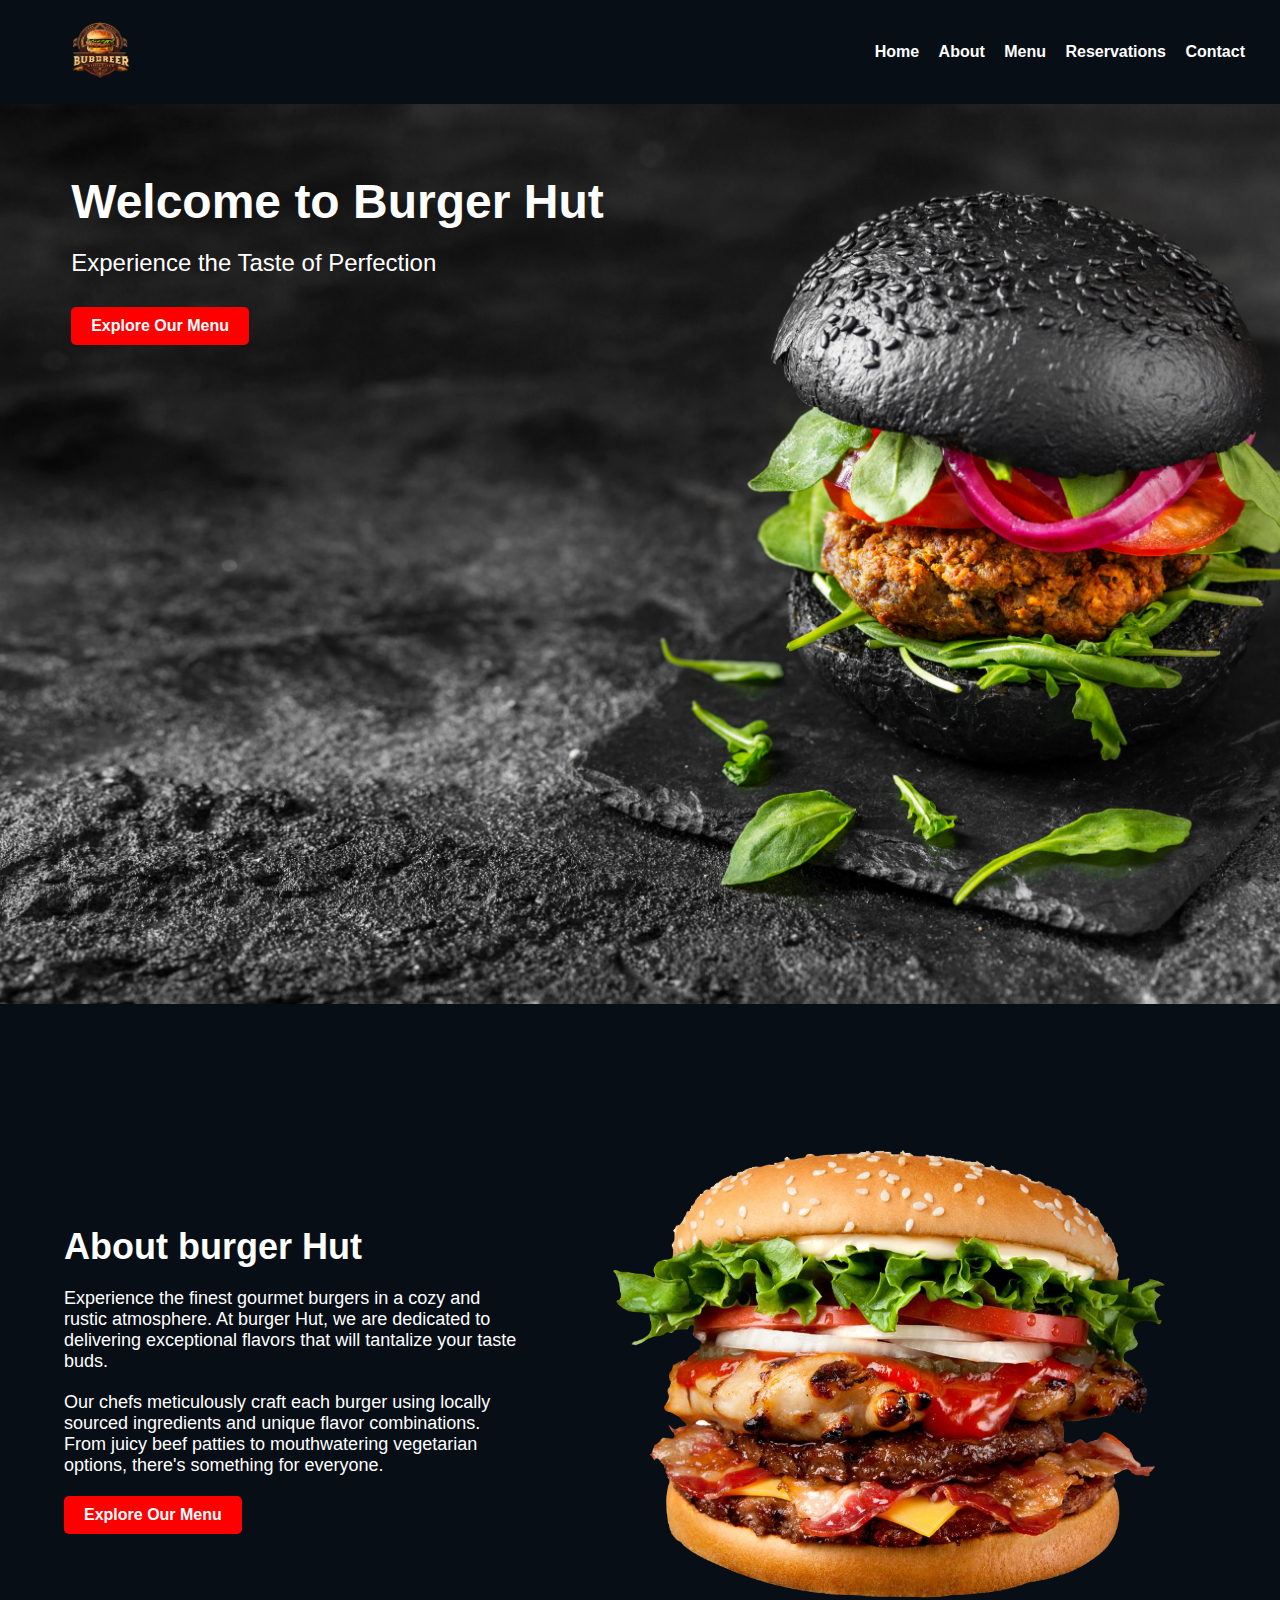
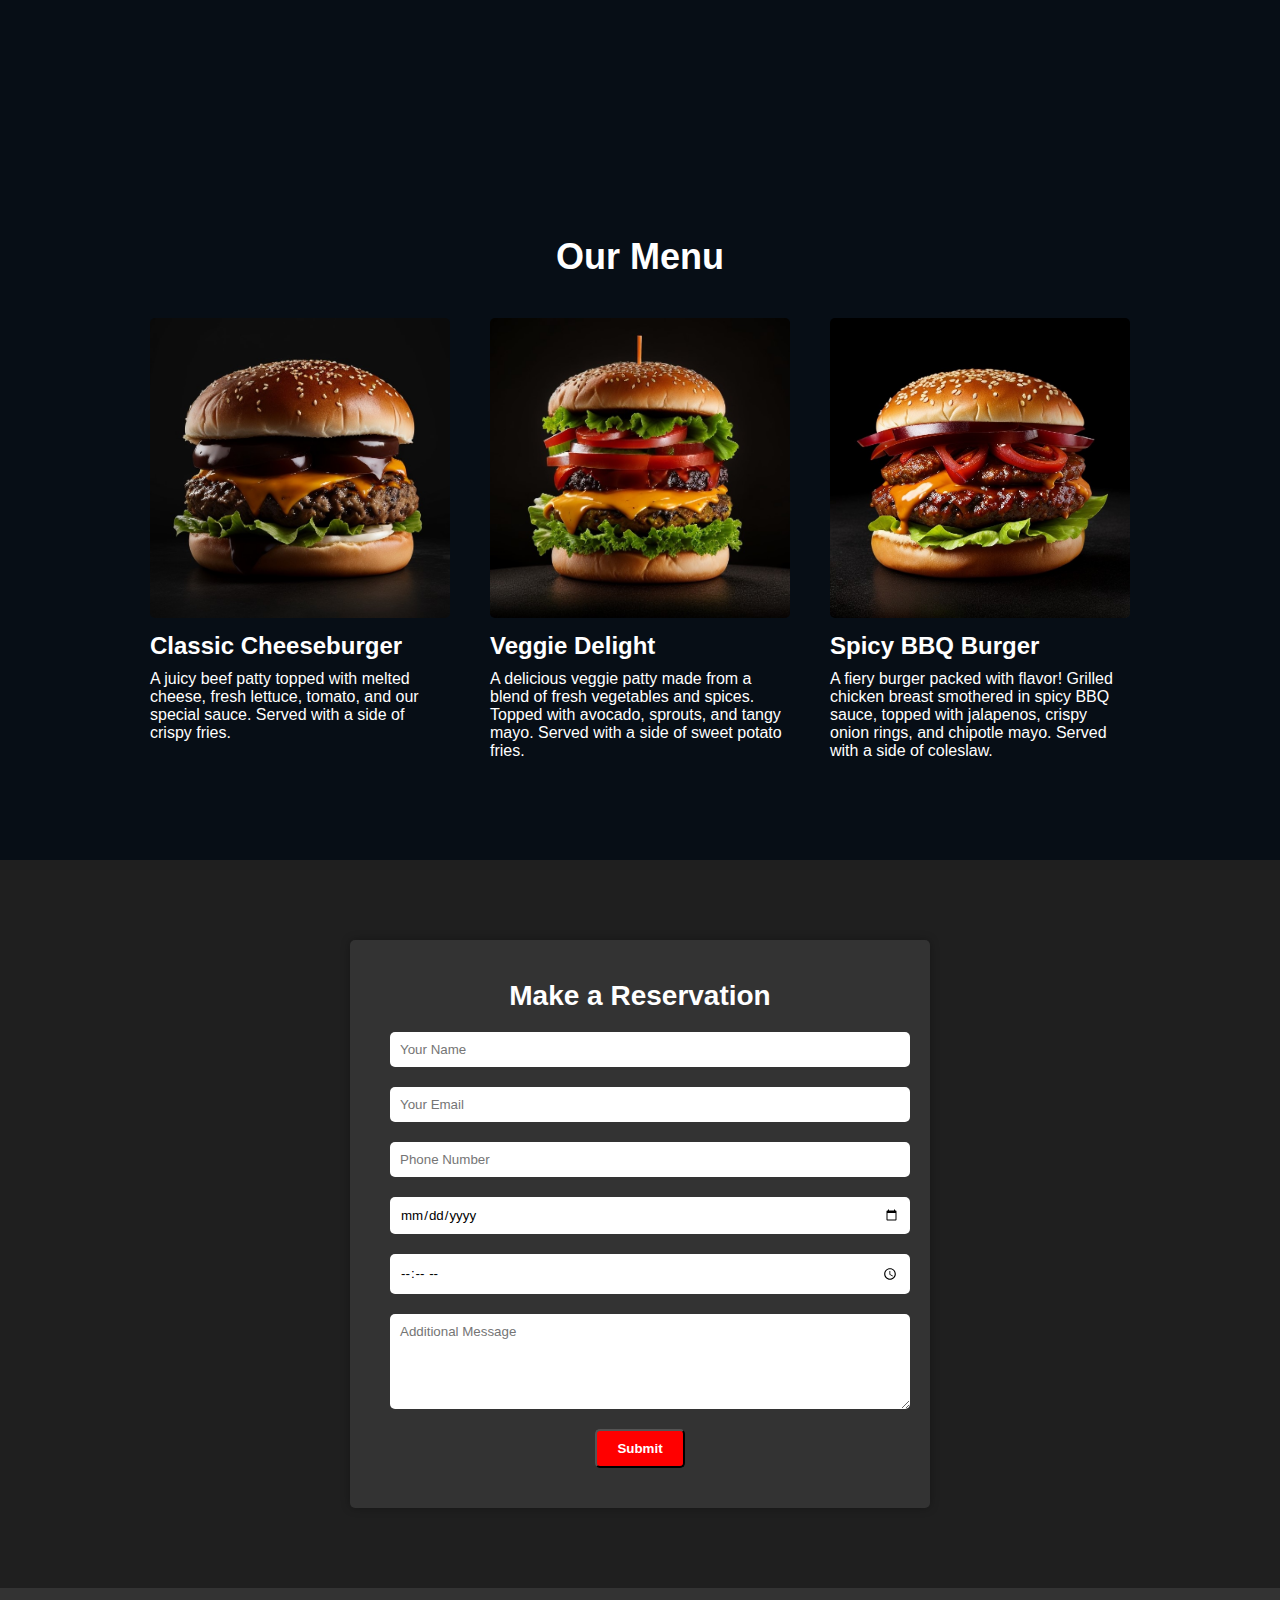
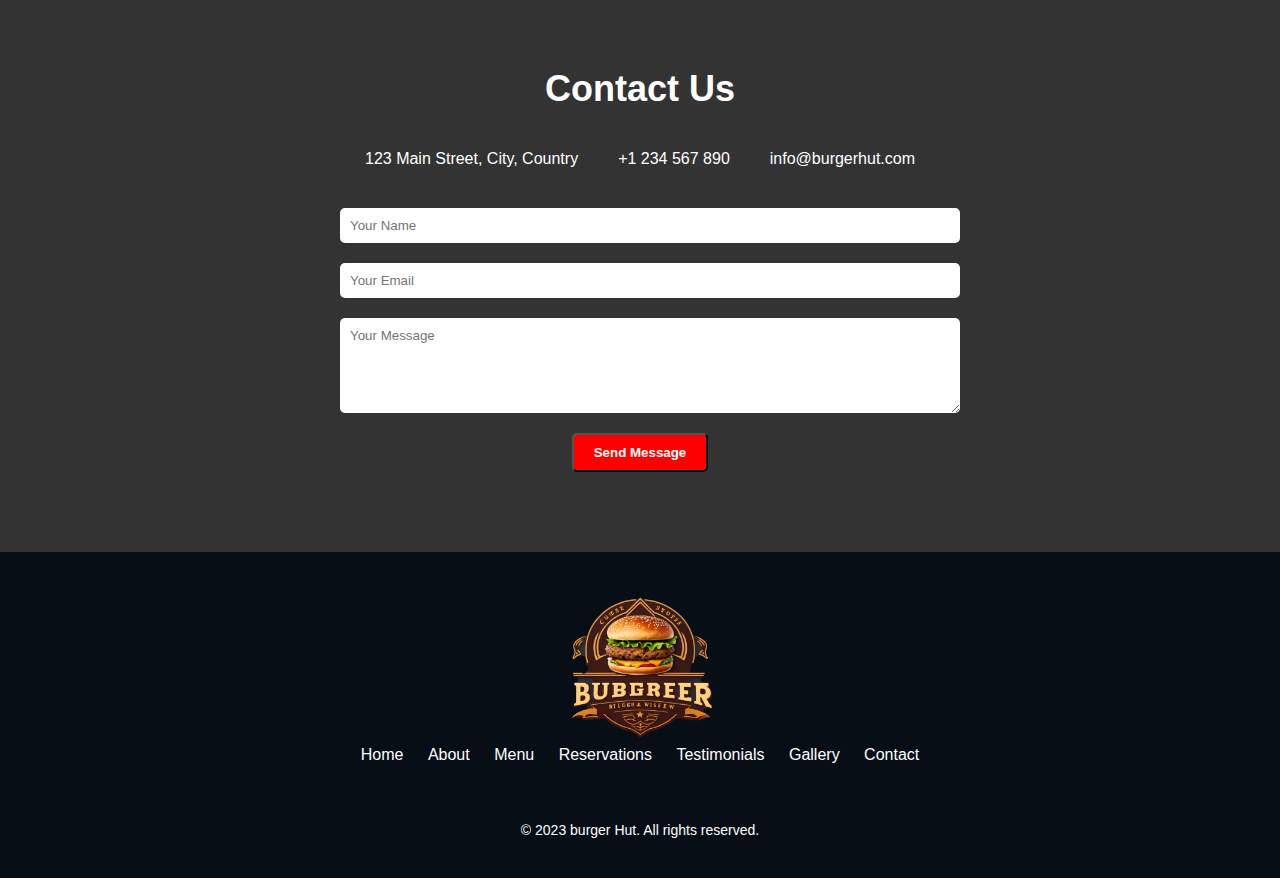
<file: task1/index.html>
<!DOCTYPE html>
<html>
<head>

  <title>Burger Hut</title>
  <link rel="stylesheet" type="text/css" href="styles.css">


</head>

<body>
	<header>
	  <div class="logo">
		<img src="iconlogo.png" alt="burger Hut Logo">
	  </div>
	  <nav>
		<ul>
		  <li><a href="#home">Home</a></li>
		  <li><a href="#about">About</a></li>
		  <li><a href="#menu">Menu</a></li>
		  <li><a href="#reservations">Reservations</a></li>
		  <li><a href="#contact">Contact</a></li>
		</ul>
	  </nav>
	</header>

<section class="hero">
  <div class="hero-content">
    <h1>Welcome to Burger Hut</h1>
    <p>Experience the Taste of Perfection</p>
    <a href="#menu" class="btn">Explore Our Menu</a>
  </div>
</section>

<section class="about dark-theme">
  <div class="about-content">
    <h2>About burger Hut</h2>
    <p>Experience the finest gourmet burgers in a cozy and rustic atmosphere. At burger Hut, we are dedicated to delivering exceptional flavors that will tantalize your taste buds.</p>
    <p>Our chefs meticulously craft each burger using locally sourced ingredients and unique flavor combinations. From juicy beef patties to mouthwatering vegetarian options, there's something for everyone.</p>
    <a href="#menu" class="btn">Explore Our Menu</a>
  </div>
  <div class="about-image">
    <img src="burger.png" alt="About Image">
  </div>
</section>


<section class="menu">
  <h2>Our Menu</h2>
  <div class="menu-items">
    <div class="menu-item">
      <img src="burger1.jpg" alt="Burger 1">
      <h3>Classic Cheeseburger</h3>
      <p>A juicy beef patty topped with melted cheese, fresh lettuce, tomato, and our special sauce. Served with a side of crispy fries.</p>
    </div>
    <div class="menu-item">
      <img src="burger2.jpg" alt="Burger 2">
      <h3>Veggie Delight</h3>
      <p>A delicious veggie patty made from a blend of fresh vegetables and spices. Topped with avocado, sprouts, and tangy mayo. Served with a side of sweet potato fries.</p>
    </div>
    <div class="menu-item">
      <img src="burger3.jpg" alt="Burger 3">
      <h3>Spicy BBQ Burger</h3>
      <p>A fiery burger packed with flavor! Grilled chicken breast smothered in spicy BBQ sauce, topped with jalapenos, crispy onion rings, and chipotle mayo. Served with a side of coleslaw.</p>
    </div>
  </div>
</section>

<section class="reservations">
  <div class="reservation-form">
    <h2>Make a Reservation</h2>
    <form>
      <input type="text" name="name" placeholder="Your Name" required>
      <input type="email" name="email" placeholder="Your Email" required>
      <input type="tel" name="phone" placeholder="Phone Number" required>
      <input type="date" name="date" required>
      <input type="time" name="time" required>
      <textarea name="message" placeholder="Additional Message" rows="5"></textarea>
      <button type="submit">Submit</button>
    </form>
  </div>
</section>



<section class="contact">
  <div class="contact-container">
    <h2>Contact Us</h2>
    <div class="contact-info">
      <div class="info-item">
        <i class="fas fa-map-marker-alt"></i>
        <p>123 Main Street, City, Country</p>
      </div>
      <div class="info-item">
        <i class="fas fa-phone-alt"></i>
        <p>+1 234 567 890</p>
      </div>
      <div class="info-item">
        <i class="fas fa-envelope"></i>
        <p>info@burgerhut.com</p>
      </div>
    </div>
    <form class="contact-form">
      <input type="text" name="name" placeholder="Your Name" required>
      <input type="email" name="email" placeholder="Your Email" required>
      <textarea name="message" placeholder="Your Message" rows="5" required></textarea>
      <button type="submit">Send Message</button>
    </form>
  </div>
</section>




<footer class="footer">
  <div class="footer-content">
    <div class="footer-logo">
      <img src="iconlogo.png" alt="Logo">
    </div>
    <nav class="footer-links">
      <a href="#">Home</a>
      <a href="#">About</a>
      <a href="#">Menu</a>
      <a href="#">Reservations</a>
      <a href="#">Testimonials</a>
      <a href="#">Gallery</a>
      <a href="#">Contact</a>
    </nav>
    <div class="footer-social">
      <a href="#"><i class="fab fa-facebook"></i></a>
      <a href="#"><i class="fab fa-twitter"></i></a>
      <a href="#"><i class="fab fa-instagram"></i></a>
    </div>
  </div>
  <p class="footer-text">&copy; 2023 burger Hut. All rights reserved.</p>
</footer>


</body>
</file>
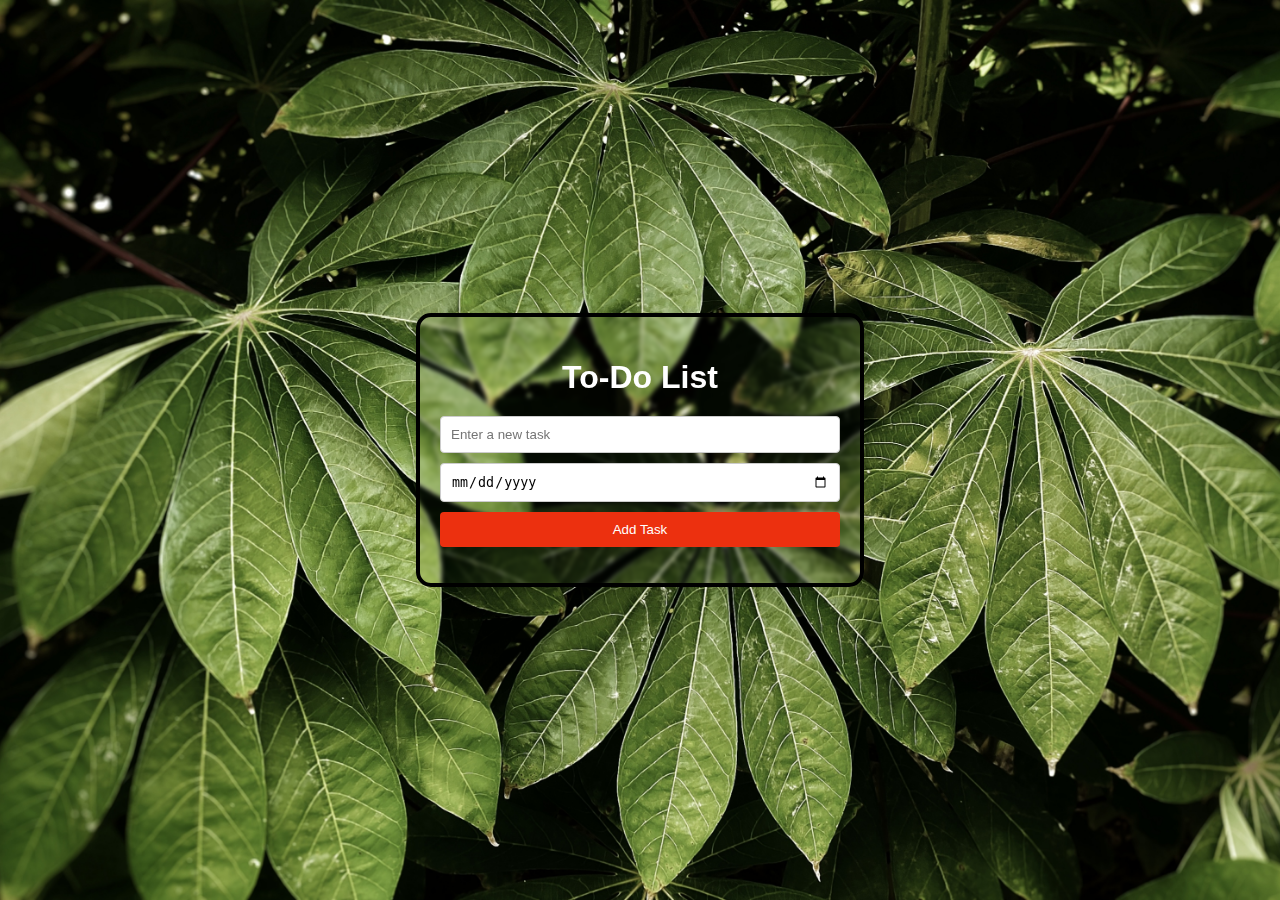
<file: task2/index.html>
<!DOCTYPE html>
<html lang="en">
<head>
    <meta charset="UTF-8">
    <meta name="viewport" content="width=device-width, initial-scale=1.0">
    <title>To-Do List with Due Date</title>
    <link rel="stylesheet" href="style.css">
</head>
<body>
    <div class="container">
        <h1>To-Do List</h1>
        <form id="todo-form">
            <input type="text" id="task-input" placeholder="Enter a new task" required autocapitalize="Off">
            <input type="date" id="due-date-input" required>
            <button type="submit">Add Task</button>
        </form>
        <ul id="todo-list"></ul>
    </div>
    <script src="script.js"></script>
</body>
</html>
</file>
<file: task1/styles.css>
*{
    margin: 0;
    padding: 0;
    font-family: 'Noto Sans', sans-serif;
}
/*header*/

header {
  background-color: #070e16;
  padding: 20px;
  display: flex;
  align-items: center;
  justify-content: space-between;
}

.logo img {
  height: 60px;
  margin-left:50px;
}

nav ul {
  list-style: none;
  margin: 0;
  padding: 0;
}

nav ul li {
  display: inline-block;
  margin-right: 15px;
}

nav ul li a {
  text-decoration: none;
  color: white;
  font-weight: bold;
  transition: color 0.3s ease;
}

nav ul li a:hover {
  color: #ff0000;
}

/*hero*/

.hero {
  background-image: url("back.jpg");
  background-size: cover;
  background-position: center;
  height: 100vh;
  display: flex;


  text-align: left;
  color: #fff;
}

.hero-content {
  max-width: 600px;
  padding: 20px;
  margin-top :50px;
  margin-left: 4%;
  
}

.hero-content h1 {
  font-size: 48px;
  margin-bottom: 20px;
}

.hero-content p {
  font-size: 24px;
  margin-bottom: 30px;
}

.btn {
  display: inline-block;
  background-color: #ff0000;
  color: #fff;
  padding: 10px 20px;
  border-radius: 5px;
  text-decoration: none;
  font-weight: bold;
  transition: background-color 0.3s ease;
}

.btn:hover {
  background-color: #e60000;
}

/*about*/

.about {
  display: flex;
  align-items: center;
  padding: 80px 0;
}

.about-content {
  flex: 1;
  max-width: 600px;
  padding-right: 50px;
  color: #fff;
  margin-left: 5%;
  
  
}

.about h2 {
  font-size: 36px;
  margin-bottom: 20px;
}

.about p {
  font-size: 18px;
  margin-bottom: 20px;
}

.about-image {
  max-width: 50%;
  margin-right: 5%;
}

.about-image img {
  max-width: 100%;
  height: auto;
  border-radius: 5px;
}

.dark-theme {
  background-color: #070e16;
}


/* menu*/
.menu {
  padding: 80px 0;
  text-align: center;
  background-color: #070e16;
}

.menu h2 {
  font-size: 36px;
  margin-bottom: 40px;
  color: #ffffff;
}

.menu-items {
  display: flex;
  justify-content: center;
}

.menu-item {
  max-width: 300px;
  margin: 0 20px;
  text-align: left;
}

.menu-item img {
  max-width: 100%;
  height: auto;
  border-radius: 5px;
  margin-bottom: 10px;
}

.menu-item h3 {
  font-size: 24px;
  margin-bottom: 10px;
  color: #ffffff;
}

.menu-item p {
  font-size: 16px;
  margin-bottom: 20px;
  color: #ffffff;
}

/* reservations*/

.reservations {
  background-color: #1f1f1f;
  padding: 80px 0;
  text-align: center;
}

.reservation-form {
  max-width: 500px;
  margin: 0 auto;
  background-color: #333;
  padding: 40px;
  border-radius: 5px;
  box-shadow: 0 0 10px rgba(0, 0, 0, 0.3);
}

.reservation-form h2 {
  color: #fff;
  font-size: 28px;
  margin-bottom: 20px;
}

.reservation-form form input,
.reservation-form form textarea {
  display: block;
  width: 100%;
  padding: 10px;
  margin-bottom: 20px;
  border-radius: 5px;
  border: none;
}

.reservation-form form button {
  display: inline-block;
  background-color: #ff0000;
  color: #fff;
  padding: 10px 20px;
  border-radius: 5px;
  text-decoration: none;
  font-weight: bold;
  transition: background-color 0.3s ease;
}

.reservation-form form button:hover {
  background-color: #e60000;
}


/* Contact Section*/

.contact {
  background-color: #333;
  padding: 80px 0;
  text-align: center;
  color: #fff;
}

.contact-container {
  max-width: 600px;
  margin: 0 auto;
}

.contact h2 {
  font-size: 36px;
  margin-bottom: 40px;
}

.contact-info {
  display: flex;
  justify-content: center;
  margin-bottom: 40px;
}

.info-item {
  margin: 0 20px;
  text-align: center;
}

.info-item i {
  font-size: 24px;
  margin-bottom: 10px;
}

.contact-form input,
.contact-form textarea {
  display: block;
  width: 100%;
  padding: 10px;
  margin-bottom: 20px;
  border-radius: 5px;
  border: none;
}

.contact-form textarea {
  resize: vertical;
}

.contact-form button {
  display: inline-block;
  background-color: #ff0000;
  color: #fff;
  padding: 10px 20px;
  border-radius: 5px;
  text-decoration: none;
  font-weight: bold;
  transition: background-color 0.3s ease;
}

.contact-form button:hover {
  background-color: #e60000;
}


/* Footer*/

.footer {
  background-color: #070e16;
  padding: 40px 0;
  color: #fff;
  text-align: center;
}

.footer-content {
  display: flex;
  flex-direction: column;
  align-items: center;
  margin-bottom: 40px;
}

.footer-logo img {
  max-width: 150px;
}

.footer-links a {
  color: #fff;
  margin: 0 10px;
  text-decoration: none;
}

.footer-social a {
  color: #fff;
  margin: 0 5px;
  text-decoration: none;
}

.footer-text {
  font-size: 14px;
}
</file>
<file: task2/style.css>
body {
    font-family: Arial, sans-serif;
    background-image:url("bg.jpg");
    background-position: center;
    background-repeat: no-repeat;
    background-size: cover;
    margin: 0;
    padding: 0;
    display: flex;
    justify-content: center;
    align-items: center;
    height: 100vh;
}

.container {
    background: transparent;
    padding: 20px;
    border:4px solid black;
    backdrop-filter: blur(2px);
    border-radius: 15px;
    box-shadow: 0 0 10px rgba(0, 0, 0, 0.1);
    width: 400px;
    text-align: center;
}

h1 {
    margin-bottom: 20px;
    color:white;
}

form {
    display: flex;
    flex-direction: column;
    gap: 10px;
}

input[type="text"], input[type="date"] {
    padding: 10px;
    border: 1px solid #ccc;
    border-radius: 4px;
}

button {
    padding: 10px;
    background: #ec300f;
    color: white;
    border: none;
    border-radius: 4px;
    cursor: pointer;
}

button:hover {
    background: #218838;
}

ul {
    list-style-type: none;
    padding: 0;
}

li {
    background: #ebe9e9;
    padding: 10px;
    margin-top: 10px;
    border-radius: 4px;
    display: flex;
    justify-content: space-around;
    align-items: center;
}

.task-text {
    flex-grow: 1;
    text-align: left;
}

.due-date {
    font-size: 0.9em;
    color: #f80101;
}

.delete-btn {
    background: #dc3545;
    color: white;
    border: none;
    border-radius: 4px;
    cursor: pointer;
    padding: 5px 10px;
}

.delete-btn:hover {
    background: #c82333;
}
</file>
